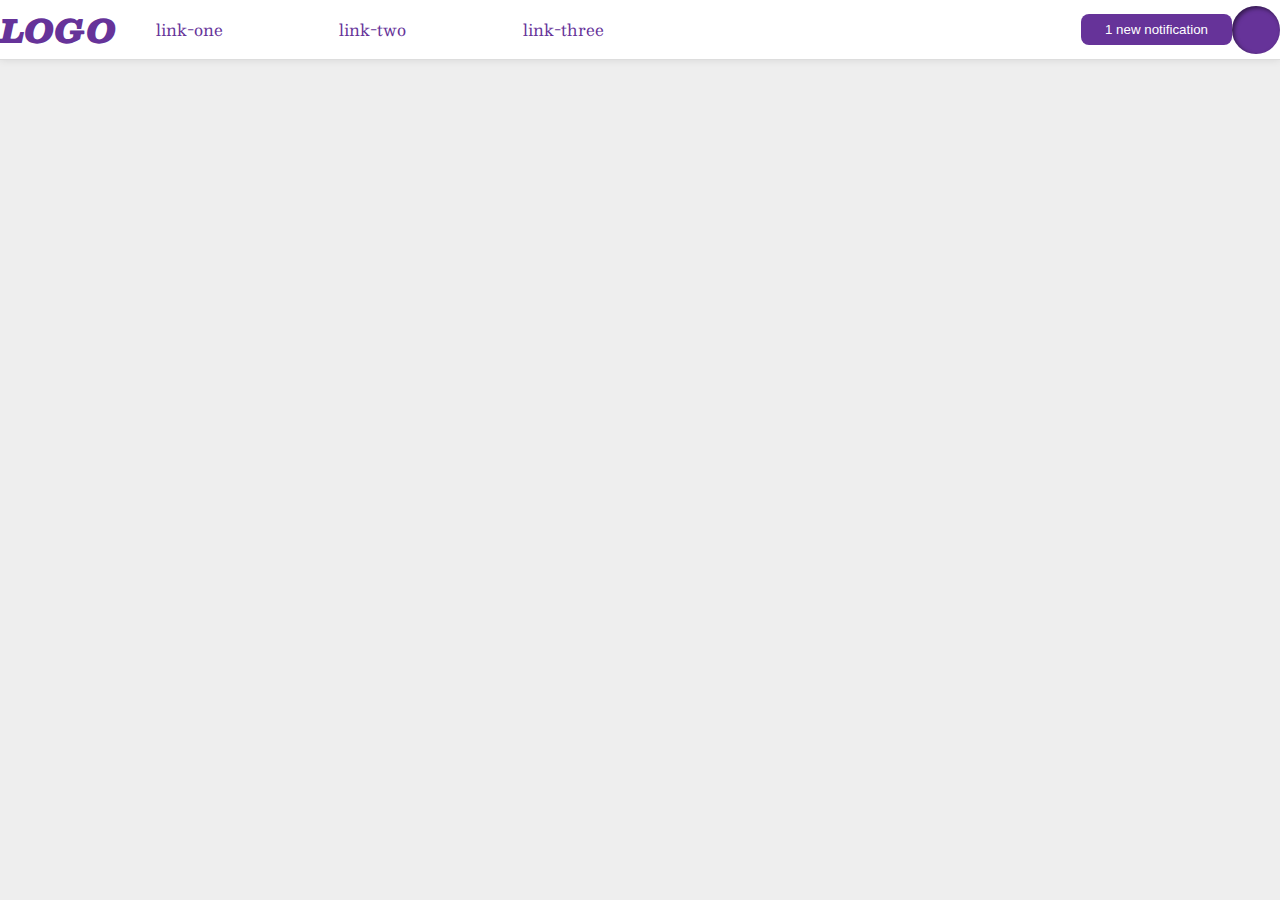
<file: flex/03-flex-header-2/index.html>
<!DOCTYPE html>
<html lang="en">
  <head>
    <meta charset="UTF-8">
    <meta http-equiv="X-UA-Compatible" content="IE=edge">
    <meta name="viewport" content="width=device-width, initial-scale=1.0">
    <title>Flex Header 2</title>
    <link rel="stylesheet" href="style.css">
  </head>
  <body>
    <div class="header">
      <div class="logo">
        LOGO
      </div>
      <ul class="links">
        <li class="links-li"><a href="google.com">link-one</a></li>
        <li class="links-li"><a href="google.com">link-two</a></li>
        <li class="links-li"><a href="google.com">link-three</a></li>
      </ul>
      <button class="notifications">
        1 new notification
      </button>
      <div class="profile-image"></div>
    </div>
  </body>
</html>
</file>
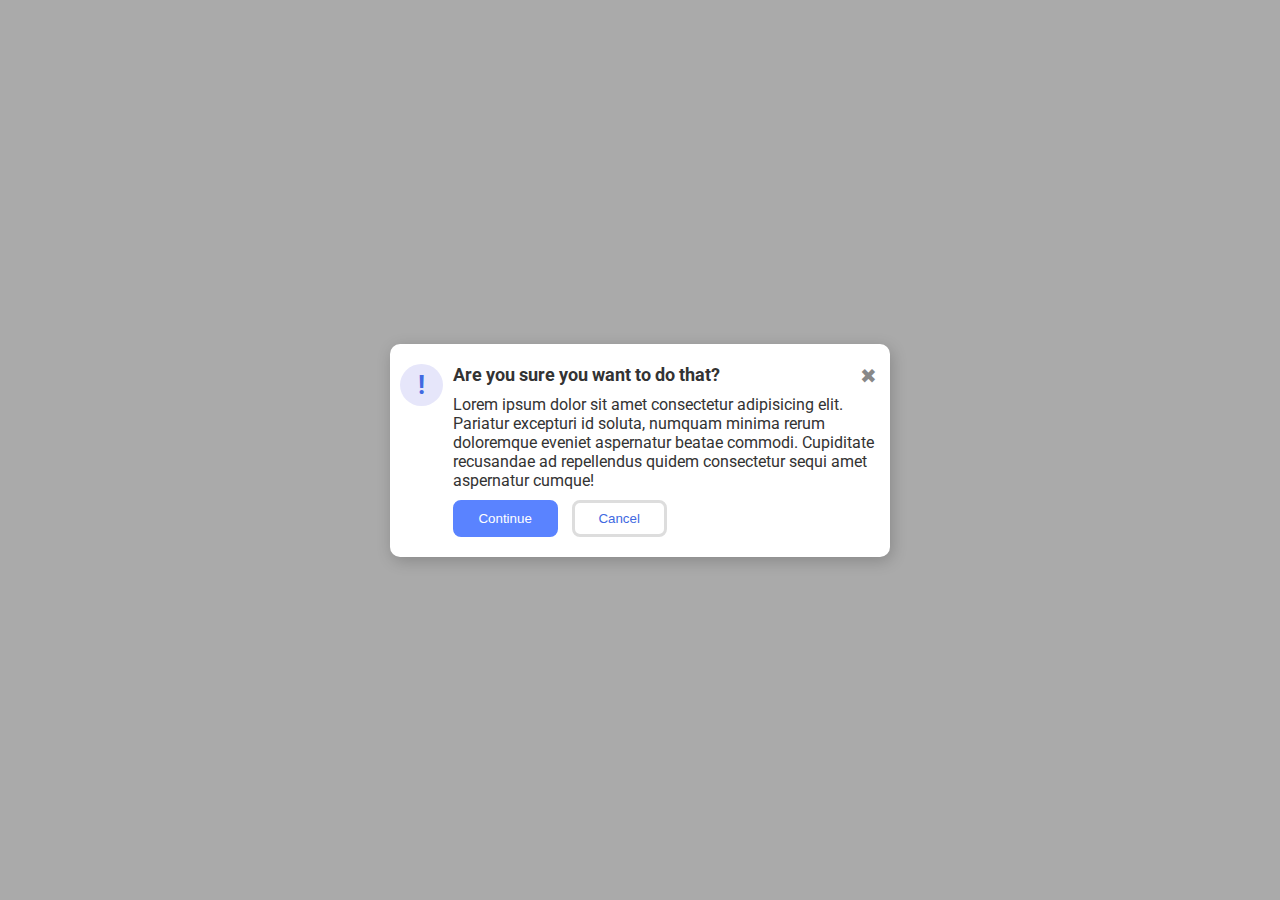
<file: flex/05-flex-modal/index.html>
<!DOCTYPE html>
<html lang="en">
  <head>
    <meta charset="UTF-8" />
    <meta http-equiv="X-UA-Compatible" content="IE=edge" />
    <meta name="viewport" content="width=device-width, initial-scale=1.0" />
    <link rel="stylesheet" href="style.css" />
    <title>Modal</title>
  </head>
  <body>
    <div class="modal">
      <div class="icon">!</div>
      <main>
        <main-header>
          <div class="header">Are you sure you want to do that?</div>
          <div class="close-button">✖</div>
        </main-header>
        <div class="text">
          Lorem ipsum dolor sit amet consectetur adipisicing elit. Pariatur
          excepturi id soluta, numquam minima rerum doloremque eveniet
          aspernatur beatae commodi. Cupiditate recusandae ad repellendus quidem
          consectetur sequi amet aspernatur cumque!
        </div>
        <button class="continue"><span>Continue</span></button>
        <button class="cancel">Cancel</button>
      </main>
    </div>
  </body>
</html>
</file>
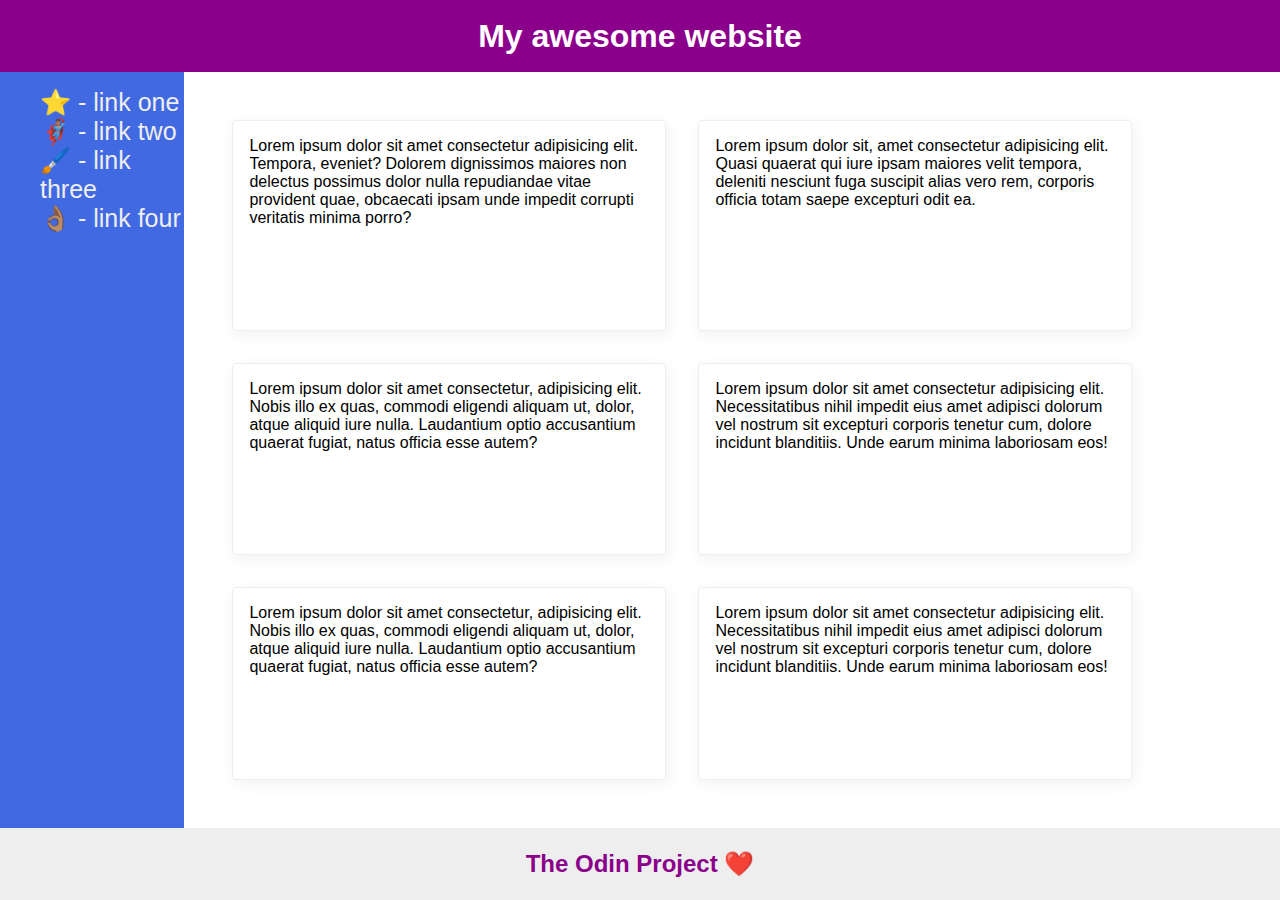
<file: flex/07-flex-layout-2/index.html>
<!DOCTYPE html>
<html lang="en">
  <head>
    <meta charset="UTF-8" />
    <meta http-equiv="X-UA-Compatible" content="IE=edge" />
    <meta name="viewport" content="width=device-width, initial-scale=1.0" />
    <title>The Holy Grail</title>
    <link rel="stylesheet" href="style.css" />
  </head>
  <body>
    <div class="header">
      <h1>My awesome website</h1>
    </div>

    <main>
      <div class="sidebar">
        <ul>
          <li><a href="#">⭐ - link one</a></li>
          <li><a href="#">🦸🏽‍♂️ - link two</a></li>
          <li><a href="#">🖌️ - link three</a></li>
          <li><a href="#">👌🏽 - link four</a></li>
        </ul>
      </div>

      <div class="cards">
        <div class="card">
          Lorem ipsum dolor sit amet consectetur adipisicing elit. Tempora,
          eveniet? Dolorem dignissimos maiores non delectus possimus dolor nulla
          repudiandae vitae provident quae, obcaecati ipsam unde impedit
          corrupti veritatis minima porro?
        </div>
        <div class="card">
          Lorem ipsum dolor sit, amet consectetur adipisicing elit. Quasi
          quaerat qui iure ipsam maiores velit tempora, deleniti nesciunt fuga
          suscipit alias vero rem, corporis officia totam saepe excepturi odit
          ea.
        </div>
        <div class="card">
          Lorem ipsum dolor sit amet consectetur, adipisicing elit. Nobis illo
          ex quas, commodi eligendi aliquam ut, dolor, atque aliquid iure nulla.
          Laudantium optio accusantium quaerat fugiat, natus officia esse autem?
        </div>
        <div class="card">
          Lorem ipsum dolor sit amet consectetur adipisicing elit.
          Necessitatibus nihil impedit eius amet adipisci dolorum vel nostrum
          sit excepturi corporis tenetur cum, dolore incidunt blanditiis. Unde
          earum minima laboriosam eos!
        </div>
        <div class="card">
          Lorem ipsum dolor sit amet consectetur, adipisicing elit. Nobis illo
          ex quas, commodi eligendi aliquam ut, dolor, atque aliquid iure nulla.
          Laudantium optio accusantium quaerat fugiat, natus officia esse autem?
        </div>
        <div class="card">
          Lorem ipsum dolor sit amet consectetur adipisicing elit.
          Necessitatibus nihil impedit eius amet adipisci dolorum vel nostrum
          sit excepturi corporis tenetur cum, dolore incidunt blanditiis. Unde
          earum minima laboriosam eos!
        </div>
      </div>
    </main>

    <div class="footer">
      <h2>The Odin Project ❤️</h2>
    </div>
  </body>
</html>
</file>
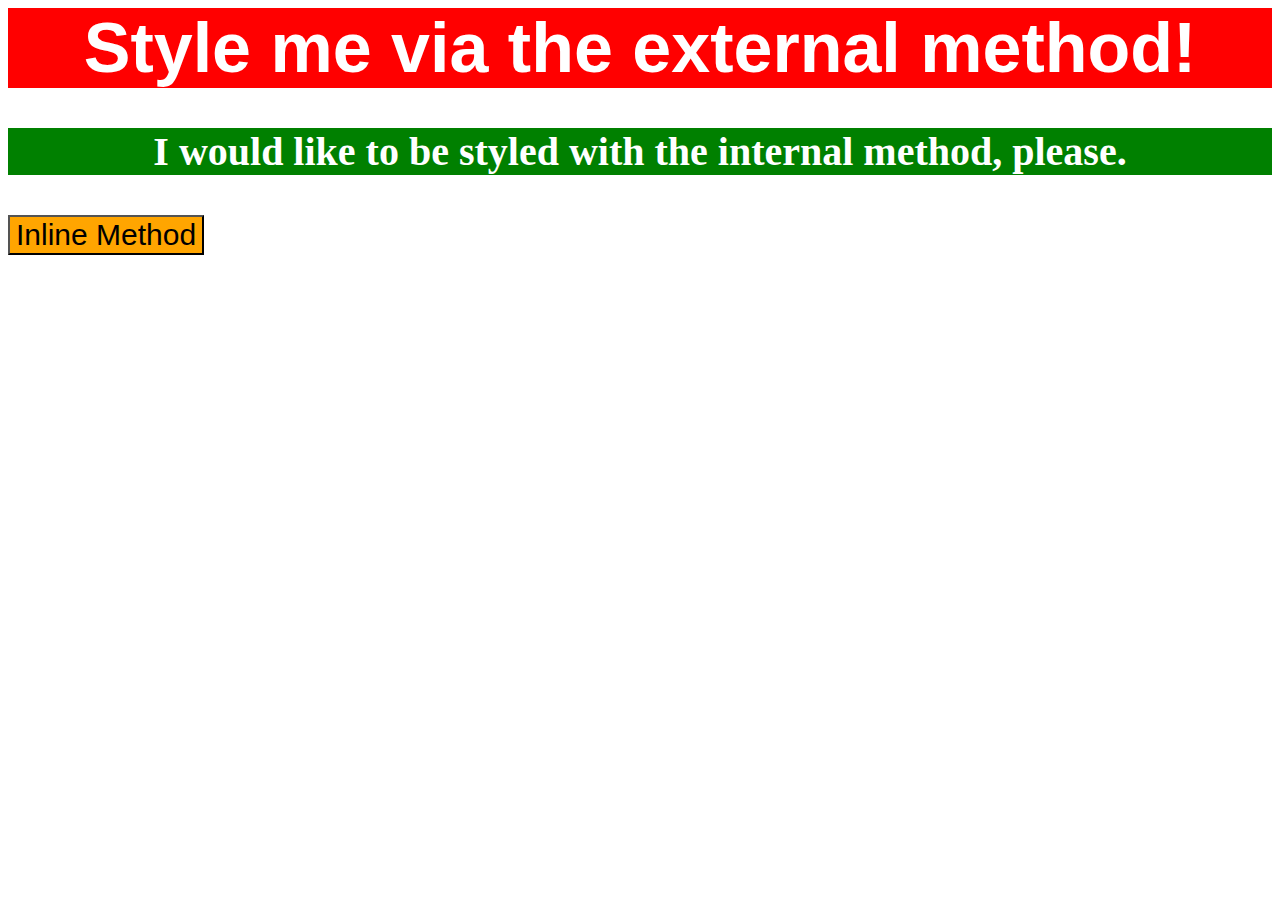
<file: foundations/01-css-methods/index.html>
<!DOCTYPE html>
<html lang="en">
  <head>
    <meta charset="UTF-8">
    <meta http-equiv="X-UA-Compatible" content="IE=edge">
    <meta name="viewport" content="width=device-width, initial-scale=1.0">
    <link rel="stylesheet" href="style.css">
    <title>Methods for Adding CSS</title>
  </head>
  <body>
    <div>Style me via the external method!</div>
    <p style="background-color: green; font-size: 40px; font-weight: bold; text-align: center; color: white;">
    I would like to be styled with the internal method, please.
    </p>
    <button>Inline Method</button>
  </body>
</html>
</file>
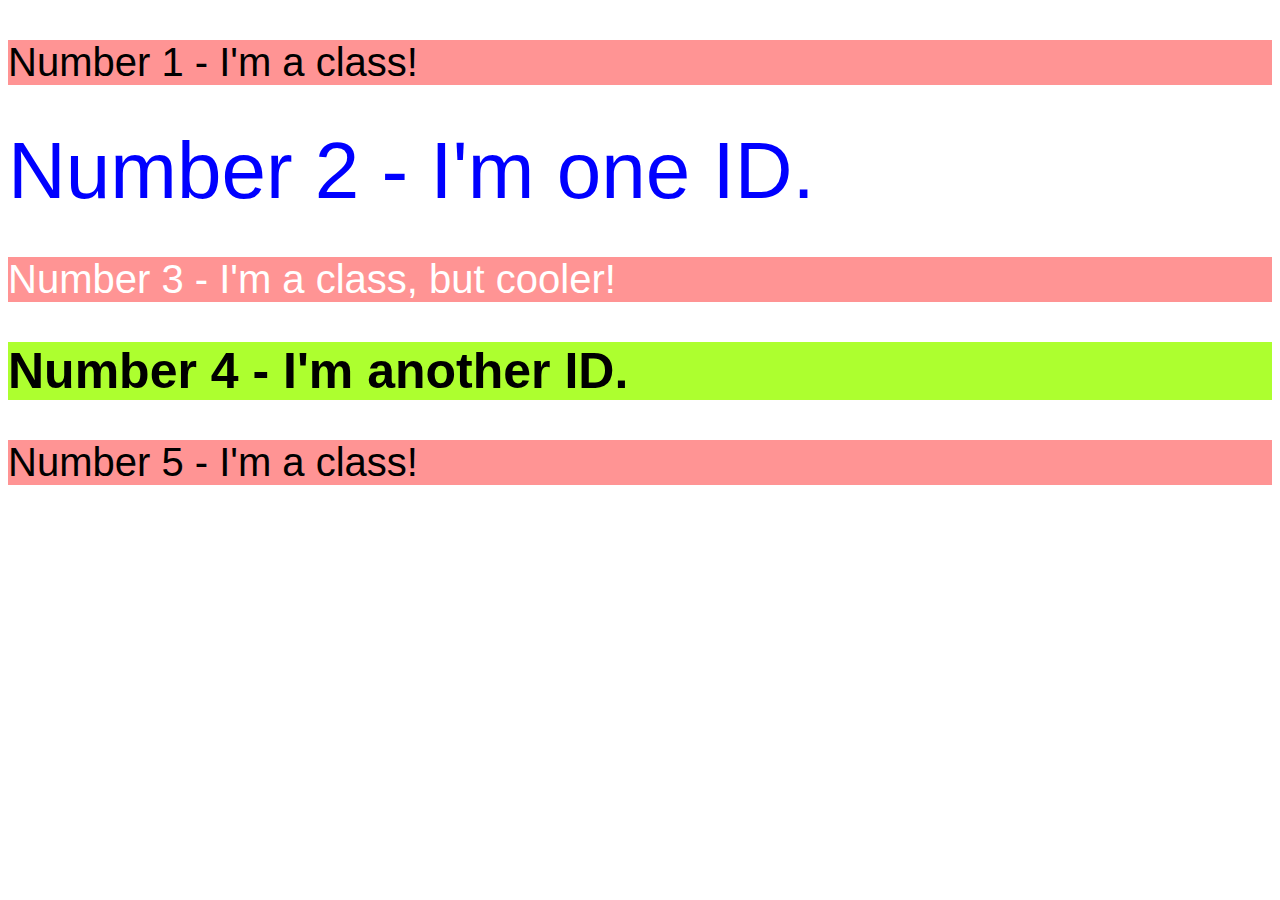
<file: foundations/02-class-id-selectors/index.html>
<!DOCTYPE html>
<html lang="en">
  <head>
    <meta charset="UTF-8">
    <meta http-equiv="X-UA-Compatible" content="IE=edge">
    <meta name="viewport" content="width=device-width, initial-scale=1.0">
    <title>Class and ID Selectors</title>
    <link rel="stylesheet" href="style.css">
  </head>
  <body>
    <p class="number">Number 1 - I'm a class!</p>
    <div id="number2">Number 2 - I'm one ID.</div>
    <p class="cooler number">Number 3 - I'm a class, but cooler!</p>
    <div id="number4">Number 4 - I'm another ID.</div>
    <p class="number">Number 5 - I'm a class!</p>
  </body>
</html>
</file>
<file: flex/03-flex-header-2/style.css>
/* this is some magical font-importing.  
you'll learn about it later. */
@import url('https://fonts.googleapis.com/css2?family=Besley:ital,wght@0,400;1,900&display=swap');

body {
  margin: 0;
  background: #eee;
  font-family: Besley, serif;
}

.header {
  background: white;
  border-bottom: 1px solid #ddd;
  box-shadow: 0 0 8px rgba(0,0,0,.1);
  display: flex;
  align-items: center;
}

.profile-image {
  background: rebeccapurple;
  box-shadow: inset 2px 2px 4px rgba(0,0,0,.5);
  border-radius: 50%;
  width: 48px;
  height:  48px;
}

.logo {
  color: rebeccapurple;
  font-size: 32px;
  font-weight: 900;
  font-style: italic;
}

.links{
  display: flex;
  gap: 50px;
  width: 500px;
  align-content: flex-start;
} 

.links-li{
  flex: 1;
}

button {
  border: none;
  border-radius: 8px;
  background: rebeccapurple;
  color: white;
  padding: 8px 24px;
  margin-left: auto;
}

a {
  /* this removes the line under our links */
  text-decoration: none;
  color: rebeccapurple;
}

ul {
  list-style-type: none;
}
</file>
<file: flex/05-flex-modal/style.css>
@import url('https://fonts.googleapis.com/css2?family=Roboto:wght@400;700&display=swap');

html, body {
  height: 100%;
}

body {
  font-family: Roboto, sans-serif;
  margin: 0;
  background: #aaa;
  color: #333;
  /* I'll give you this one for free lol */
  display: flex;
  align-items: center;
  justify-content: center;
}

main-header{
  display:flex;
}

.modal {
  background: white;
  width: 480px;
  border-radius: 10px;
  box-shadow: 2px 4px 16px rgba(0,0,0,.2);
  display: flex;
  gap: 10px;
  padding: 10px;
}

.icon {
  color: royalblue;
  font-size: 26px;
  font-weight: 700;
  background: lavender;
  margin-top: 10px;
  width: 175px;
  height: 42px;
  border-radius: 50%;
  display: flex;
  align-items: center;
  justify-content: center;
}

.close-button {
  border-radius: 50%;
  color: #888;
  font-weight: 400;
  font-size: 20px;
  height: 24px;
  width: 24px;
  display: flex;
  align-items: center;
  justify-content: center;
  margin-top: 10px;
  margin-left: auto;
}

.header {
  margin-top: 10px;
  margin-bottom: 10px;
  font-size: large;
  font-weight: bold;
}

button {
  padding: 8px 16px;
  border-radius: 8px;
}

button.continue {
  background: rgb(90, 131, 255);
  border: 3px solid rgb(90, 131, 255);
  color: white;
  width: 105px;
  margin-top: 10px;
  margin-bottom: 10px;
  margin-right: 10px;
}

button.continue:hover {
  background: rgb(54, 88, 190);
  border: 3px solid rgb(54, 88, 190);
  color: white;
  width: 105px;
  margin-top: 10px;
  margin-bottom: 10px;
  margin-right: 10px;
  display: inline-block;
  vertical-align: middle;
  cursor: pointer;
  display: inline-block;
  position: relative;
  transition: 1s;
}

button.continue span:after {
  content: '\00bb';
  position: absolute;
  opacity: 0;
  top: 0;
  right: -20px;
  transition: 0.5s;
  margin-top: 7px;
  margin-right: 5px;
}

button.continue:hover span {
  padding-right: 25px;
}

button.continue:hover span:after {
  opacity: 1;
  right: 0;
}

button.cancel {
  background: white;
  border: 3px solid #ddd;
  width: 95px;
  color: royalblue;
}

button.cancel:hover {
  background: #ddd;
  border: 3px solid #ddd;
  width: 95px;
  color: royalblue;
}

@keyframes fadeIn {
  0% { opacity: 0; }
  100% { opacity: 1; }
}

@-moz-keyframes fadeIn {
  0% { opacity: 0; }
  100% { opacity: 1; }
}

@-webkit-keyframes fadeIn {
  0% { opacity: 0; }
  100% { opacity: 1; }
}

@-o-keyframes fadeIn {
  0% { opacity: 0; }
  100% { opacity: 1; }
}

@-ms-keyframes fadeIn {
  0% { opacity: 0; }
  100% { opacity: 1; }
}
</file>
<file: flex/07-flex-layout-2/style.css>
body {
  font-family: -apple-system, BlinkMacSystemFont, 'Segoe UI', Roboto, Oxygen, Ubuntu, Cantarell, 'Open Sans', 'Helvetica Neue', sans-serif;
  margin: 0;
  min-height: 100vh;
  display: flex;
  flex-direction: column;
}

main {
  display: flex;
  flex: 1;
}

li {
  list-style: none;
}

a {
  color: #eee;
  font-size: 25px;
}

a:link {
  text-decoration: none;
}

a:visited {
  text-decoration: none;
}

a:hover {
  text-decoration: none;
}

a:active {
  text-decoration: none;
}

.header {
  height: 72px;
  background: darkmagenta;
  color: white;
  display: flex;
  justify-content: center;
  align-items: center;
}

.footer {
  height: 72px;
  background: #eee;
  color: darkmagenta;
  margin-top: auto;
  display: flex;
  justify-content: center;
  align-items: center;
}

.sidebar {
  width: 500px;
  background: royalblue;

}

.cards {
  padding: 32px;
  display: flex;
  flex-wrap: wrap;
}

.card {
  border: 1px solid #eee;
  box-shadow: 2px 4px 16px rgba(0,0,0,.06);
  border-radius: 4px;
  padding: 16px;
  margin: 16px;
  width: 400px;
}
</file>
<file: foundations/01-css-methods/style.css>
div{
    background-color: red;
    font-size: 70px;
    font-weight: bold;
    text-align: center;
    color: white;
    font-family: Verdana, Geneva, Tahoma, sans-serif;
}
button{
    background-color: orange;
    font-size: 30px;
}
</file>
<file: foundations/02-class-id-selectors/style.css>
*{
    font-family: 'Franklin Gothic Medium', 'Arial Narrow', Arial, sans-serif;
}
.number{
    font-size: 40px;
    background-color: rgb(255, 148, 148);
}

#number2{
    font-size: 80px;
    color: blue;
}

#number4{
    font-size: 50px;
    font-weight: bold;
    background-color: greenyellow;
}

.number.cooler{
    color: white;
}
</file>
